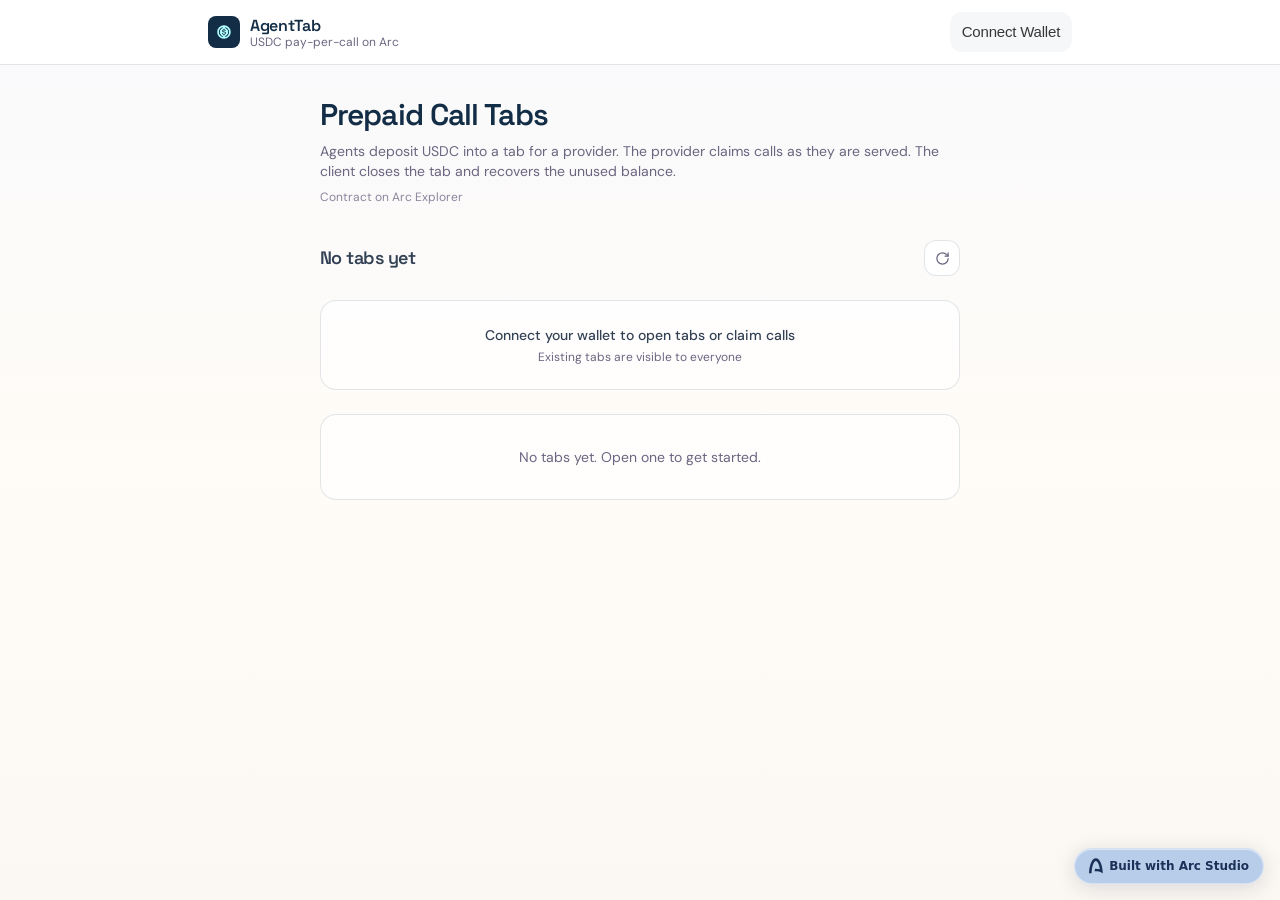
<file: docs/index.html>
<!DOCTYPE html>
<html lang="en">
  <head>
    <meta charset="UTF-8" />
    <meta name="viewport" content="width=device-width, initial-scale=1.0" />
    <meta name="generator" content="Arc Studio by Circle — https://studio.arc.io" />
    <title>AgentTab — USDC Pay-Per-Call</title>
    <link rel="preconnect" href="https://fonts.googleapis.com" />
    <link rel="preconnect" href="https://fonts.gstatic.com" crossorigin />
    <link
      rel="stylesheet"
      href="https://fonts.googleapis.com/css2?family=DM+Sans:wght@400;500;600;700&family=Space+Grotesk:wght@500;600;700&family=JetBrains+Mono:wght@400;500&display=swap"
    />
    <script type="module" crossorigin src="./assets/index-B4qgyjM8.js"></script>
    <link rel="stylesheet" crossorigin href="./assets/index-CwgtnyIC.css">
  </head>
  <body>
    <!-- Built with Arc Studio — https://studio.arc.io -->
    <div id="root"></div>
  </body>
</html>
</file>
<file: docs/assets/index-CwgtnyIC.css>
*,:before,:after{--tw-border-spacing-x: 0;--tw-border-spacing-y: 0;--tw-translate-x: 0;--tw-translate-y: 0;--tw-rotate: 0;--tw-skew-x: 0;--tw-skew-y: 0;--tw-scale-x: 1;--tw-scale-y: 1;--tw-pan-x: ;--tw-pan-y: ;--tw-pinch-zoom: ;--tw-scroll-snap-strictness: proximity;--tw-gradient-from-position: ;--tw-gradient-via-position: ;--tw-gradient-to-position: ;--tw-ordinal: ;--tw-slashed-zero: ;--tw-numeric-figure: ;--tw-numeric-spacing: ;--tw-numeric-fraction: ;--tw-ring-inset: ;--tw-ring-offset-width: 0px;--tw-ring-offset-color: #fff;--tw-ring-color: rgb(59 130 246 / .5);--tw-ring-offset-shadow: 0 0 #0000;--tw-ring-shadow: 0 0 #0000;--tw-shadow: 0 0 #0000;--tw-shadow-colored: 0 0 #0000;--tw-blur: ;--tw-brightness: ;--tw-contrast: ;--tw-grayscale: ;--tw-hue-rotate: ;--tw-invert: ;--tw-saturate: ;--tw-sepia: ;--tw-drop-shadow: ;--tw-backdrop-blur: ;--tw-backdrop-brightness: ;--tw-backdrop-contrast: ;--tw-backdrop-grayscale: ;--tw-backdrop-hue-rotate: ;--tw-backdrop-invert: ;--tw-backdrop-opacity: ;--tw-backdrop-saturate: ;--tw-backdrop-sepia: ;--tw-contain-size: ;--tw-contain-layout: ;--tw-contain-paint: ;--tw-contain-style: }::backdrop{--tw-border-spacing-x: 0;--tw-border-spacing-y: 0;--tw-translate-x: 0;--tw-translate-y: 0;--tw-rotate: 0;--tw-skew-x: 0;--tw-skew-y: 0;--tw-scale-x: 1;--tw-scale-y: 1;--tw-pan-x: ;--tw-pan-y: ;--tw-pinch-zoom: ;--tw-scroll-snap-strictness: proximity;--tw-gradient-from-position: ;--tw-gradient-via-position: ;--tw-gradient-to-position: ;--tw-ordinal: ;--tw-slashed-zero: ;--tw-numeric-figure: ;--tw-numeric-spacing: ;--tw-numeric-fraction: ;--tw-ring-inset: ;--tw-ring-offset-width: 0px;--tw-ring-offset-color: #fff;--tw-ring-color: rgb(59 130 246 / .5);--tw-ring-offset-shadow: 0 0 #0000;--tw-ring-shadow: 0 0 #0000;--tw-shadow: 0 0 #0000;--tw-shadow-colored: 0 0 #0000;--tw-blur: ;--tw-brightness: ;--tw-contrast: ;--tw-grayscale: ;--tw-hue-rotate: ;--tw-invert: ;--tw-saturate: ;--tw-sepia: ;--tw-drop-shadow: ;--tw-backdrop-blur: ;--tw-backdrop-brightness: ;--tw-backdrop-contrast: ;--tw-backdrop-grayscale: ;--tw-backdrop-hue-rotate: ;--tw-backdrop-invert: ;--tw-backdrop-opacity: ;--tw-backdrop-saturate: ;--tw-backdrop-sepia: ;--tw-contain-size: ;--tw-contain-layout: ;--tw-contain-paint: ;--tw-contain-style: }*,:before,:after{box-sizing:border-box;border-width:0;border-style:solid;border-color:#e5e7eb}:before,:after{--tw-content: ""}html,:host{line-height:1.5;-webkit-text-size-adjust:100%;-moz-tab-size:4;-o-tab-size:4;tab-size:4;font-family:ui-sans-serif,system-ui,sans-serif,"Apple Color Emoji","Segoe UI Emoji",Segoe UI Symbol,"Noto Color Emoji";font-feature-settings:normal;font-variation-settings:normal;-webkit-tap-highlight-color:transparent}body{margin:0;line-height:inherit}hr{height:0;color:inherit;border-top-width:1px}abbr:where([title]){-webkit-text-decoration:underline dotted;text-decoration:underline dotted}h1,h2,h3,h4,h5,h6{font-size:inherit;font-weight:inherit}a{color:inherit;text-decoration:inherit}b,strong{font-weight:bolder}code,kbd,samp,pre{font-family:ui-monospace,SFMono-Regular,Menlo,Monaco,Consolas,Liberation Mono,Courier New,monospace;font-feature-settings:normal;font-variation-settings:normal;font-size:1em}small{font-size:80%}sub,sup{font-size:75%;line-height:0;position:relative;vertical-align:baseline}sub{bottom:-.25em}sup{top:-.5em}table{text-indent:0;border-color:inherit;border-collapse:collapse}button,input,optgroup,select,textarea{font-family:inherit;font-feature-settings:inherit;font-variation-settings:inherit;font-size:100%;font-weight:inherit;line-height:inherit;letter-spacing:inherit;color:inherit;margin:0;padding:0}button,select{text-transform:none}button,input:where([type=button]),input:where([type=reset]),input:where([type=submit]){-webkit-appearance:button;background-color:transparent;background-image:none}:-moz-focusring{outline:auto}:-moz-ui-invalid{box-shadow:none}progress{vertical-align:baseline}::-webkit-inner-spin-button,::-webkit-outer-spin-button{height:auto}[type=search]{-webkit-appearance:textfield;outline-offset:-2px}::-webkit-search-decoration{-webkit-appearance:none}::-webkit-file-upload-button{-webkit-appearance:button;font:inherit}summary{display:list-item}blockquote,dl,dd,h1,h2,h3,h4,h5,h6,hr,figure,p,pre{margin:0}fieldset{margin:0;padding:0}legend{padding:0}ol,ul,menu{list-style:none;margin:0;padding:0}dialog{padding:0}textarea{resize:vertical}input::-moz-placeholder,textarea::-moz-placeholder{opacity:1;color:#9ca3af}input::placeholder,textarea::placeholder{opacity:1;color:#9ca3af}button,[role=button]{cursor:pointer}:disabled{cursor:default}img,svg,video,canvas,audio,iframe,embed,object{display:block;vertical-align:middle}img,video{max-width:100%;height:auto}[hidden]:where(:not([hidden=until-found])){display:none}.visible{visibility:visible}.static{position:static}.fixed{position:fixed}.absolute{position:absolute}.relative{position:relative}.sticky{position:sticky}.inset-0{top:0;right:0;bottom:0;left:0}.left-3{left:.75rem}.top-0{top:0}.top-1\/2{top:50%}.z-50{z-index:50}.mx-auto{margin-left:auto;margin-right:auto}.mb-0\.5{margin-bottom:.125rem}.mb-1{margin-bottom:.25rem}.mb-2{margin-bottom:.5rem}.mb-3{margin-bottom:.75rem}.mb-4{margin-bottom:1rem}.mb-6{margin-bottom:1.5rem}.mb-8{margin-bottom:2rem}.ml-1{margin-left:.25rem}.mt-2{margin-top:.5rem}.mt-4{margin-top:1rem}.block{display:block}.flex{display:flex}.inline-flex{display:inline-flex}.grid{display:grid}.h-12{height:3rem}.h-40{height:10rem}.h-5{height:1.25rem}.h-8{height:2rem}.h-9{height:2.25rem}.h-px{height:1px}.min-h-dvh{min-height:100dvh}.w-12{width:3rem}.w-16{width:4rem}.w-5{width:1.25rem}.w-8{width:2rem}.w-9{width:2.25rem}.w-full{width:100%}.max-w-2xl{max-width:42rem}.max-w-4xl{max-width:56rem}.max-w-md{max-width:28rem}.flex-1{flex:1 1 0%}.shrink-0{flex-shrink:0}.-translate-y-1\/2{--tw-translate-y: -50%;transform:translate(var(--tw-translate-x),var(--tw-translate-y)) rotate(var(--tw-rotate)) skew(var(--tw-skew-x)) skewY(var(--tw-skew-y)) scaleX(var(--tw-scale-x)) scaleY(var(--tw-scale-y))}@keyframes pulse{50%{opacity:.5}}.animate-pulse{animation:pulse 2s cubic-bezier(.4,0,.6,1) infinite}.grid-cols-2{grid-template-columns:repeat(2,minmax(0,1fr))}.grid-cols-3{grid-template-columns:repeat(3,minmax(0,1fr))}.flex-wrap{flex-wrap:wrap}.items-start{align-items:flex-start}.items-end{align-items:flex-end}.items-center{align-items:center}.justify-center{justify-content:center}.justify-between{justify-content:space-between}.gap-1{gap:.25rem}.gap-1\.5{gap:.375rem}.gap-2{gap:.5rem}.gap-2\.5{gap:.625rem}.gap-3{gap:.75rem}.space-y-1\.5>:not([hidden])~:not([hidden]){--tw-space-y-reverse: 0;margin-top:calc(.375rem * calc(1 - var(--tw-space-y-reverse)));margin-bottom:calc(.375rem * var(--tw-space-y-reverse))}.space-y-3>:not([hidden])~:not([hidden]){--tw-space-y-reverse: 0;margin-top:calc(.75rem * calc(1 - var(--tw-space-y-reverse)));margin-bottom:calc(.75rem * var(--tw-space-y-reverse))}.space-y-4>:not([hidden])~:not([hidden]){--tw-space-y-reverse: 0;margin-top:calc(1rem * calc(1 - var(--tw-space-y-reverse)));margin-bottom:calc(1rem * var(--tw-space-y-reverse))}.truncate{overflow:hidden;text-overflow:ellipsis;white-space:nowrap}.rounded{border-radius:.25rem}.rounded-2xl{border-radius:1rem}.rounded-3xl{border-radius:1.5rem}.rounded-full{border-radius:9999px}.rounded-lg{border-radius:.5rem}.rounded-xl{border-radius:.75rem}.border{border-width:1px}.border-b{border-bottom-width:1px}.p-4{padding:1rem}.p-5{padding:1.25rem}.p-6{padding:1.5rem}.p-8{padding:2rem}.px-1\.5{padding-left:.375rem;padding-right:.375rem}.px-2{padding-left:.5rem;padding-right:.5rem}.px-3{padding-left:.75rem;padding-right:.75rem}.px-4{padding-left:1rem;padding-right:1rem}.py-0\.5{padding-top:.125rem;padding-bottom:.125rem}.py-1{padding-top:.25rem;padding-bottom:.25rem}.py-1\.5{padding-top:.375rem;padding-bottom:.375rem}.py-2{padding-top:.5rem;padding-bottom:.5rem}.py-2\.5{padding-top:.625rem;padding-bottom:.625rem}.py-3{padding-top:.75rem;padding-bottom:.75rem}.py-6{padding-top:1.5rem;padding-bottom:1.5rem}.py-8{padding-top:2rem;padding-bottom:2rem}.pl-6{padding-left:1.5rem}.pr-3{padding-right:.75rem}.text-center{text-align:center}.text-3xl{font-size:1.875rem;line-height:2.25rem}.text-base{font-size:1rem;line-height:1.5rem}.text-lg{font-size:1.125rem;line-height:1.75rem}.text-sm{font-size:.875rem;line-height:1.25rem}.text-xl{font-size:1.25rem;line-height:1.75rem}.text-xs{font-size:.75rem;line-height:1rem}.font-medium{font-weight:500}.font-normal{font-weight:400}.font-semibold{font-weight:600}.tabular-nums{--tw-numeric-spacing: tabular-nums;font-variant-numeric:var(--tw-ordinal) var(--tw-slashed-zero) var(--tw-numeric-figure) var(--tw-numeric-spacing) var(--tw-numeric-fraction)}.leading-none{line-height:1}.leading-tight{line-height:1.25}.shadow-2xl{--tw-shadow: 0 25px 50px -12px rgb(0 0 0 / .25);--tw-shadow-colored: 0 25px 50px -12px var(--tw-shadow-color);box-shadow:var(--tw-ring-offset-shadow, 0 0 #0000),var(--tw-ring-shadow, 0 0 #0000),var(--tw-shadow)}.outline{outline-style:solid}.blur{--tw-blur: blur(8px);filter:var(--tw-blur) var(--tw-brightness) var(--tw-contrast) var(--tw-grayscale) var(--tw-hue-rotate) var(--tw-invert) var(--tw-saturate) var(--tw-sepia) var(--tw-drop-shadow)}.filter{filter:var(--tw-blur) var(--tw-brightness) var(--tw-contrast) var(--tw-grayscale) var(--tw-hue-rotate) var(--tw-invert) var(--tw-saturate) var(--tw-sepia) var(--tw-drop-shadow)}.transition-opacity{transition-property:opacity;transition-timing-function:cubic-bezier(.4,0,.2,1);transition-duration:.15s}*{box-sizing:border-box}:root{--bg: #ffffff;--bg-gradient: linear-gradient(180deg, #f9f9fc 0%, #fffcf7 52%, #fbf7f2 100%);--surface: rgba(255, 255, 255, .72);--surface-strong: rgba(255, 255, 255, .9);--surface-muted: #f5f5f8;--ink: #122d45;--ink-2: #334155;--muted: #6b6580;--subtle: #8a849c;--border: rgba(18, 45, 69, .12);--border-strong: rgba(25, 53, 77, .5);--accent: #122d45;--accent-hover: #1061a6;--focus: #85b1ed;--success: #1a8047;--danger: #ba2b4c}body{margin:0;font-family:DM Sans,sans-serif;min-height:100dvh;background:var(--bg-gradient);color:var(--ink)}.display{font-family:Space Grotesk,sans-serif;letter-spacing:-.03em}.mono{font-family:JetBrains Mono,Menlo,monospace}.hover\:opacity-70:hover{opacity:.7}.disabled\:opacity-50:disabled{opacity:.5}@media(min-width:640px){.sm\:items-center{align-items:center}}
</file>
